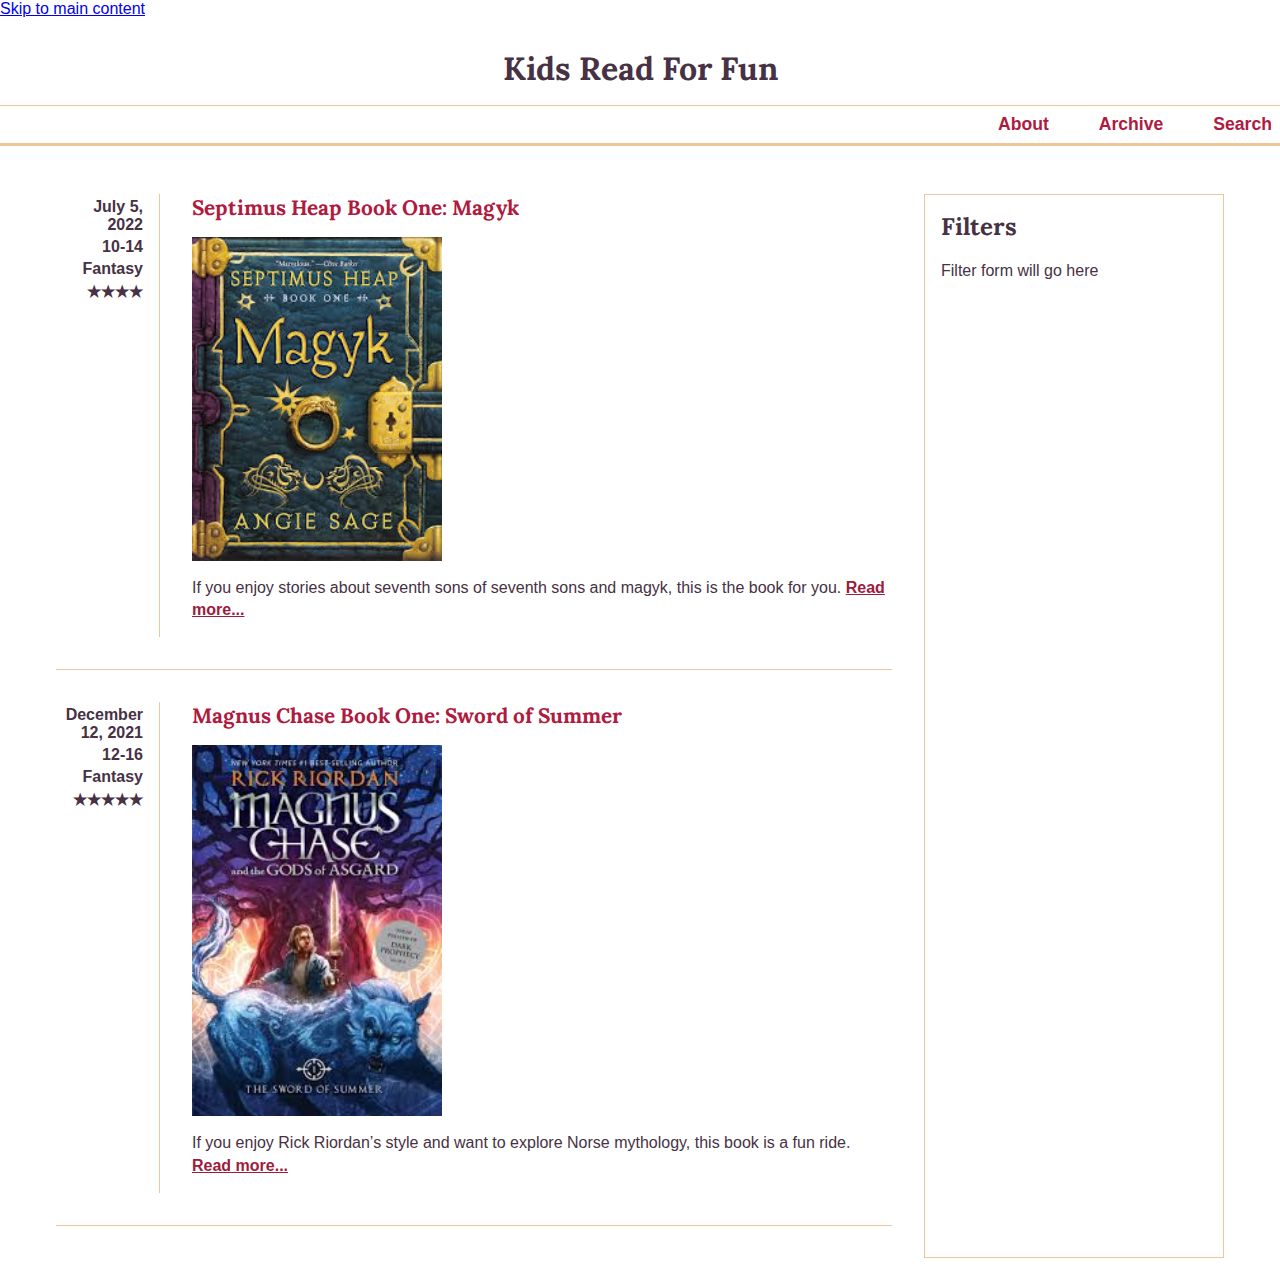
<file: blog/index.html>
<!DOCTYPE html>
<html lang="en">
<head>
  <meta charset="UTF-8">
  <title>Kids Read For Fun</title>
  <meta name="viewport" content="width=device-width, initial-scale=1.0">
  <meta name="description" content="A site for kids' book reviews and recommendations">
  <meta name="author" content="Your Name Here">

  <!-- Google Fonts: Lora -->
  <link rel="preconnect" href="https://fonts.googleapis.com">
  <link rel="preconnect" href="https://fonts.gstatic.com" crossorigin>
  <link 
    href="https://fonts.googleapis.com/css2?family=Lora:wght@400;700&display=swap" 
    rel="stylesheet"
  >

  <!-- Link to your external CSS file -->
  <link rel="stylesheet" href="blog.css">
</head>
<body>

    <div class="skiptocontent">
        <a href="#articles-section">Skip to main content</a>
      </div>

  <header>
    <h1>Kids Read For Fun</h1>
    <nav>
      <ul>
        <li><a href="#">About</a></li>
        <li><a href="#">Archive</a></li>
        <li><a href="#">Search</a></li>
      </ul>
    </nav>
  </header>

  <main class="content-wrapper">
    <!-- Articles Section on the Left -->
    <section class="articles-section">

      <!-- First Book Review -->
      <article>
        <div class="article-details">
          <p class="article-date">July 5, 2022</p>
          <p class="article-age">10-14</p>
          <p class="article-genre">Fantasy</p>
          <p class="article-rating">★★★★</p>
        </div>
        <div class="article-info">
          <h2>Septimus Heap Book One: Magyk</h2>
          <img 
            src="images/magyk-cover.jfif" 
            alt="Cover of Septimus Heap Book One: Magyk"
            width="800"
            height="1200">
          <p class="description">
            If you enjoy stories about seventh sons of seventh sons and magyk,
            this is the book for you.
            <a href="#">Read more...</a>
          </p>
        </div>
      </article>

      <!-- Second Book Review -->
      <article>
        <div class="article-details">
          <p class="article-date">December 12, 2021</p>
          <p class="article-age">12-16</p>
          <p class="article-genre">Fantasy</p>
          <p class="article-rating">★★★★★</p>
        </div>
        <div class="article-info">
          <h2>Magnus Chase Book One: Sword of Summer</h2>
          <img 
            src="images/sword.jfif" 
            alt="Cover of Magnus Chase: Sword of Summer">
          <p class="description"
            width="800"
            height="1200">
            If you enjoy Rick Riordan’s style and want to explore Norse mythology,
            this book is a fun ride.
            <a href="#">Read more...</a>
          </p>
        </div>
      </article>

    </section>

    <!-- Filters/Sidebar on the Right -->
    <aside class="filters">
      <h2>Filters</h2>
      <p>Filter form will go here</p>
    </aside>
  </main>

</body>
</html>
</file>
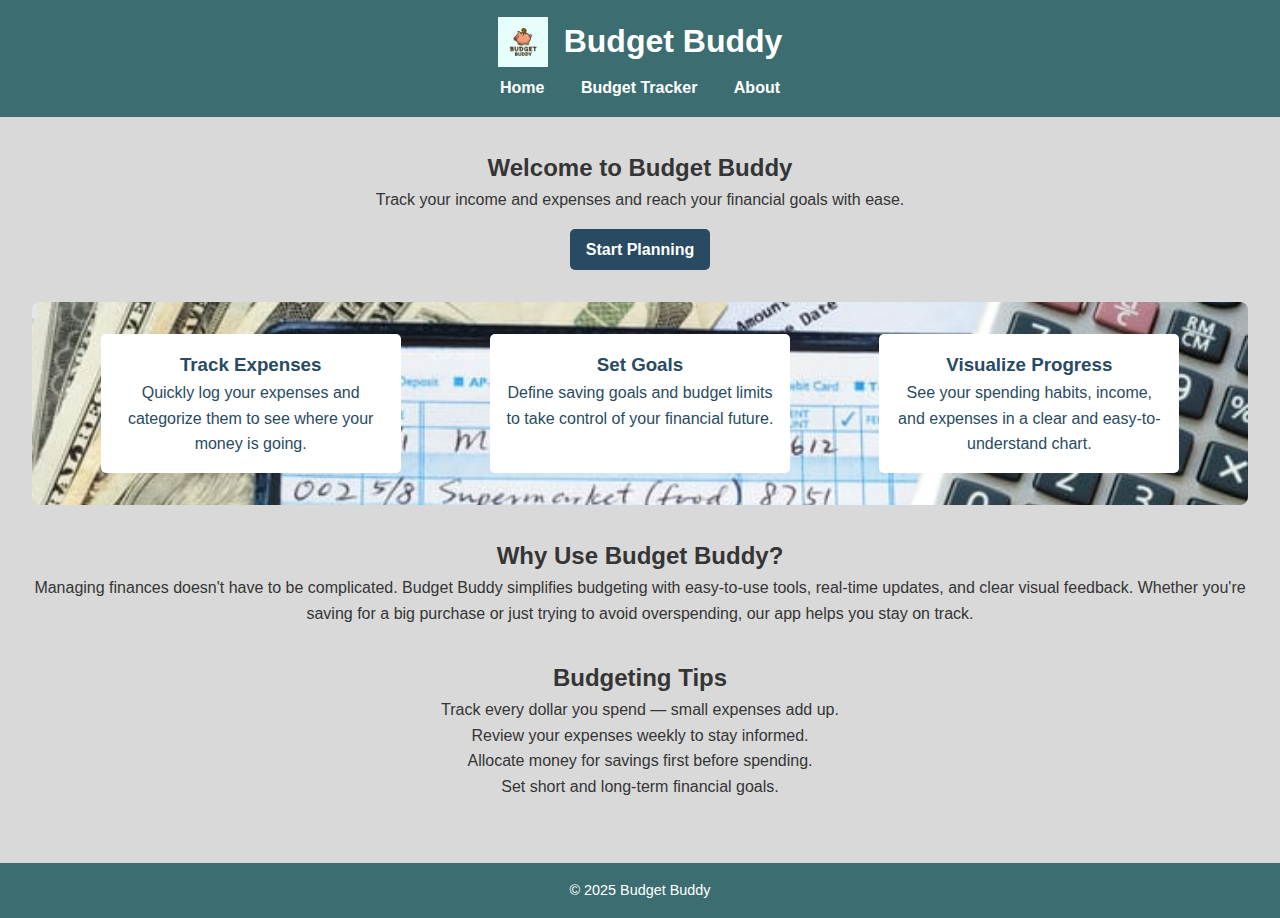
<file: budgetbuddy/index.html>
<!DOCTYPE html>
<html lang="en">
<head>
  <meta charset="UTF-8">
  <meta name="viewport" content="width=device-width, initial-scale=1.0">
  <title>Budget Buddy</title>
  <link rel="stylesheet" href="styles/site.css">
  <link rel="icon" href="images/logo.webp" type="image/webp">
  <script type="module" src="scripts/main.js"></script>
</head>
<body>
  <header>
    <div class="header-content">
      <img src="images/logo.webp" alt="Budget Buddy Logo" class="logo">
      <h1>Budget Buddy</h1>
    </div>
    <nav>
      <a href="index.html">Home</a>
      <a href="budget.html">Budget Tracker</a>
      <a href="about.html">About</a>
    </nav>
  </header>

  <main>
    <section class="hero">
      <h2>Welcome to Budget Buddy</h2>
      <p>Track your income and expenses and reach your financial goals with ease.</p>
      <a class="cta" href="budget.html">Start Planning</a>
    </section>

    <section class="features">
      <div class="feature">
        <h3>Track Expenses</h3>
        <p>Quickly log your expenses and categorize them to see where your money is going.</p>
      </div>
      <div class="feature">
        <h3>Set Goals</h3>
        <p>Define saving goals and budget limits to take control of your financial future.</p>
      </div>
      <div class="feature">
        <h3>Visualize Progress</h3>
        <p>See your spending habits, income, and expenses in a clear and easy-to-understand chart.</p>
      </div>
    </section>

    <section class="info">
      <h2>Why Use Budget Buddy?</h2>
      <p>Managing finances doesn't have to be complicated. Budget Buddy simplifies budgeting with easy-to-use tools, real-time updates, and clear visual feedback. Whether you're saving for a big purchase or just trying to avoid overspending, our app helps you stay on track.</p>
    </section>

    <section class="tips">
      <h2>Budgeting Tips</h2>
      <ul>
        <li>Track every dollar you spend — small expenses add up.</li>
        <li>Review your expenses weekly to stay informed.</li>
        <li>Allocate money for savings first before spending.</li>
        <li>Set short and long-term financial goals.</li>
      </ul>
    </section>
  </main>

  <footer>
    <p>&copy; 2025 Budget Buddy</p>
  </footer>
</body>
</html>
</file>
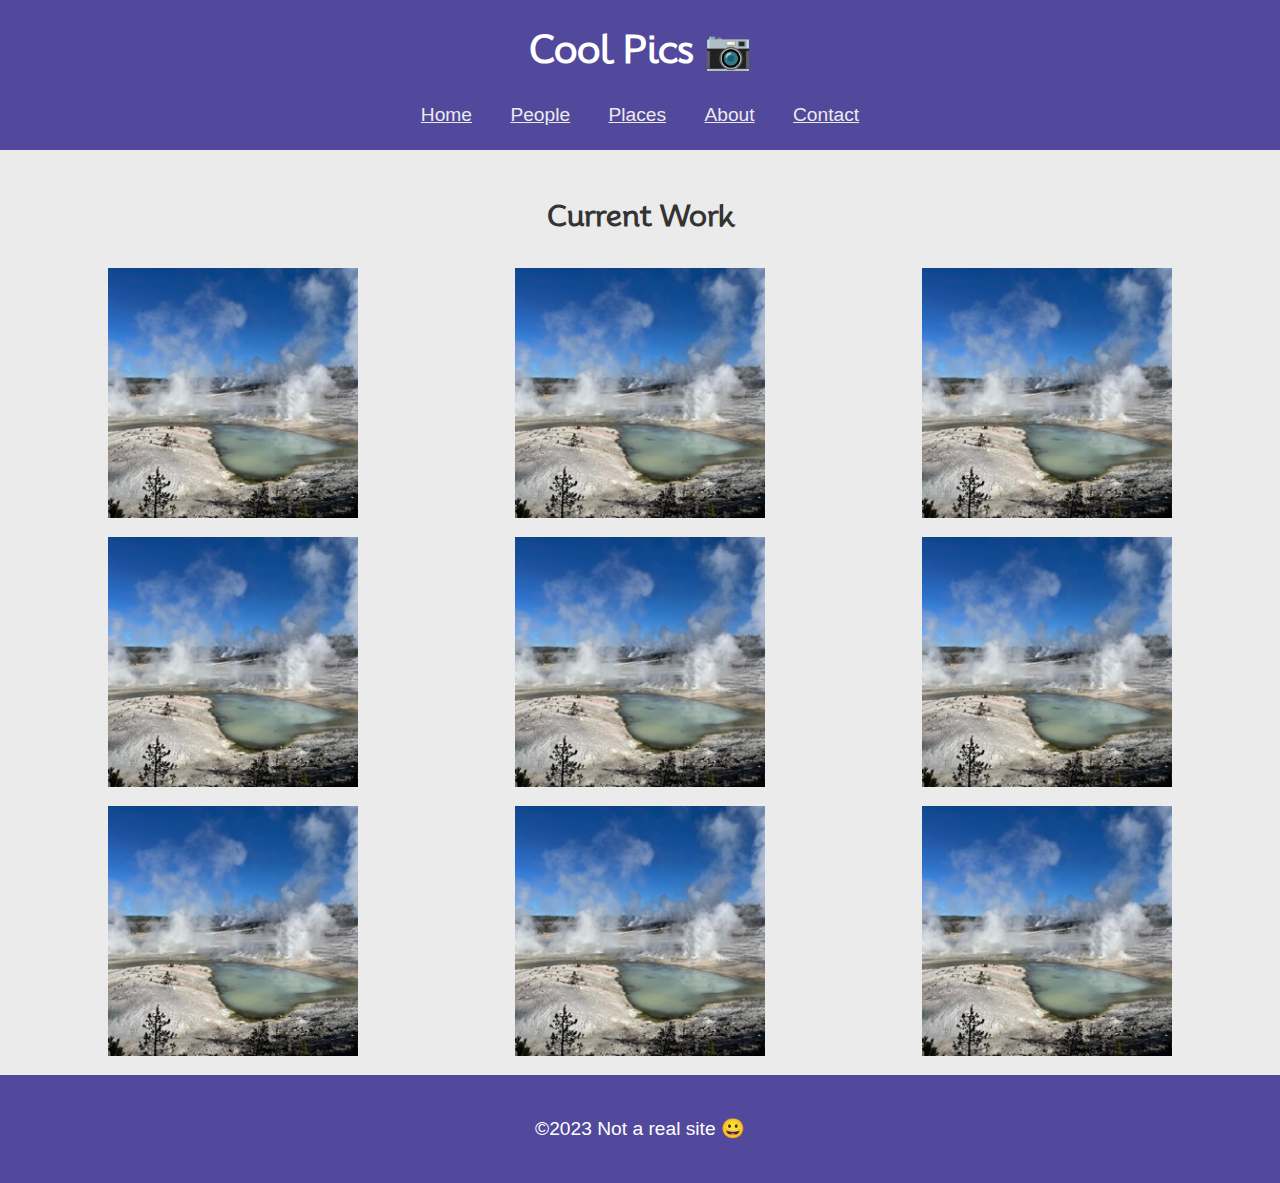
<file: coolpics/index.html>
<!DOCTYPE html>
<html lang="en">
<head>
  <meta charset="UTF-8">
  <title>Cool Pics 📷</title>
  <meta name="viewport" content="width=device-width, initial-scale=1.0">
  <meta name="description" content="A gallery of cool pictures.">
  <meta name="author" content="Your Name">
  <link rel="stylesheet" href="styles.css">
</head>
<body>
  <header>
    <div class="branding">
      <h1>Cool Pics 📷</h1>
    </div>
    <nav>
      <!-- Menu toggle button (used on medium screens) -->
      <button id="menu-toggle">Menu</button>
      <ul id="nav-links">
        <li><a href="index.html">Home</a></li>
        <li><a href="people.html">People</a></li>
        <li><a href="places.html">Places</a></li>
        <li><a href="about.html">About</a></li>
        <li><a href="contact.html">Contact</a></li>
      </ul>
    </nav>
  </header>
  
  <main>
    <h2>Current Work</h2>
    <section class="gallery">
      <figure>
        <img src="norris-sm.jpeg" alt="Picture 1">
      </figure>
      <figure>
        <img src="norris-sm.jpeg" alt="Picture 2">
      </figure>
      <figure>
        <img src="norris-sm.jpeg" alt="Picture 3">
      </figure>
      <figure>
        <img src="norris-sm.jpeg" alt="Picture 4">
      </figure>
      <figure>
        <img src="norris-sm.jpeg" alt="Picture 5">
      </figure>
      <figure>
        <img src="norris-sm.jpeg" alt="Picture 6">
      </figure>
      <figure>
        <img src="norris-sm.jpeg" alt="Picture 7">
      </figure>
      <figure>
        <img src="norris-sm.jpeg" alt="Picture 8">
      </figure>
      <figure>
        <img src="norris-sm.jpeg" alt="Picture 9">
      </figure>
    </section>
  </main>
  
  <footer>
    <p>©2023 Not a real site 😀</p>
  </footer>
  
  <script defer src="coolpics.js"></script>
</body>
</html>
</file>
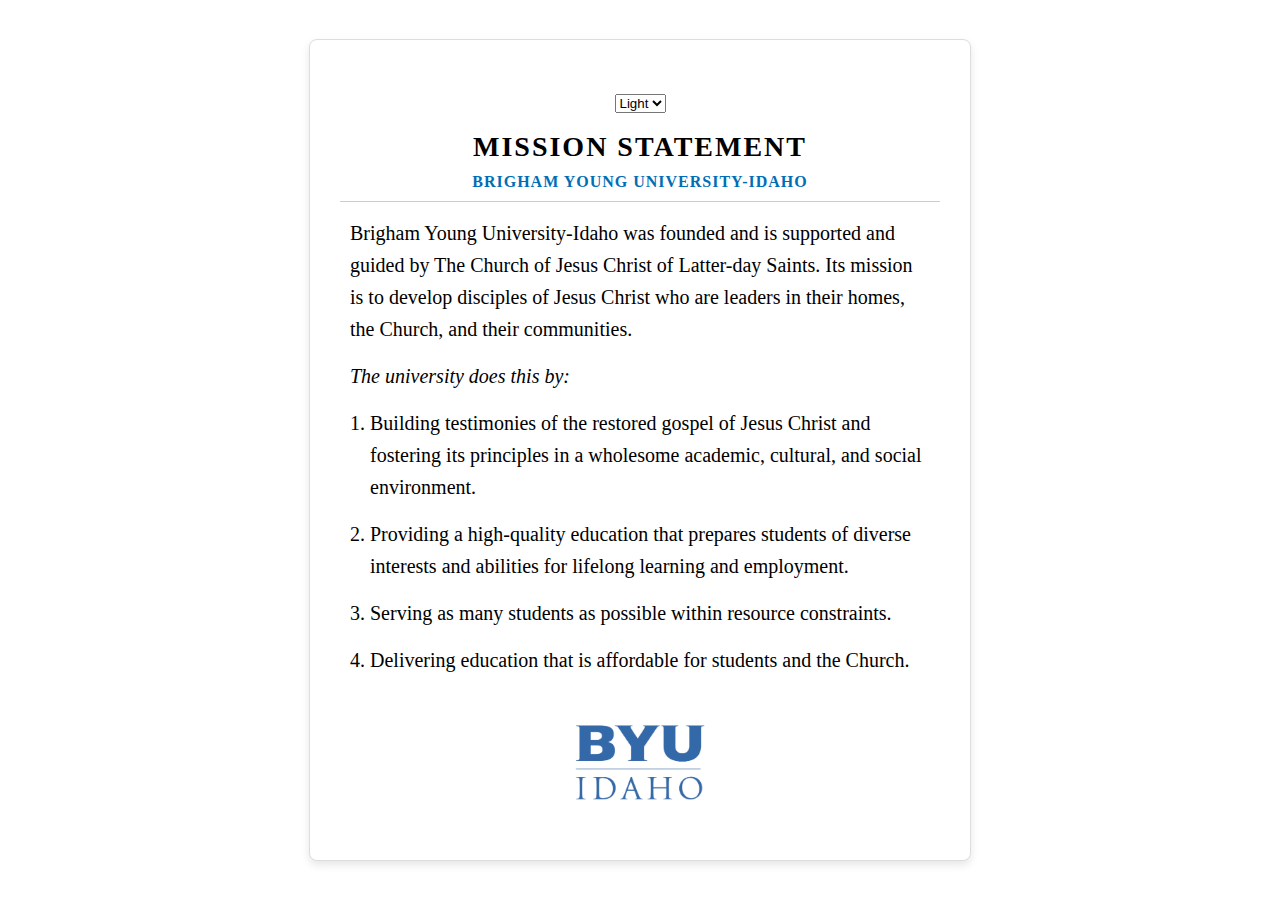
<file: mission/index.html>
<!DOCTYPE html>
<html lang="en">
<head>
  <meta charset="UTF-8">
  <meta name="description" content="Mission statement of BYU-Idaho">
  <meta name="author" content="BYU-Idaho">
  <meta name="viewport" content="width=device-width, initial-scale=1.0">
  <title>BYU-Idaho Mission Statement</title>
  <link rel="stylesheet" href="styles.css">
</head>
<body>
  <div class="content">
    <select id="theme-selector">
        <option value="light">Light</option>
        <option value="dark">Dark</option>
    </select>
    <header>
      <h1>Mission Statement</h1>
      <h2>Brigham Young University-Idaho</h2>
    </header>
    <main>
      <p>
        Brigham Young University-Idaho was founded and is supported and guided by The Church of Jesus Christ of Latter-day Saints.
        Its mission is to develop disciples of Jesus Christ who are leaders in their homes, the Church, and their communities.
      </p>
      <p><em>The university does this by:</em></p>
      <ol>
        <li>Building testimonies of the restored gospel of Jesus Christ and fostering its principles in a wholesome academic, cultural, and social environment.</li>
        <li>Providing a high-quality education that prepares students of diverse interests and abilities for lifelong learning and employment.</li>
        <li>Serving as many students as possible within resource constraints.</li>
        <li>Delivering education that is affordable for students and the Church.</li>
      </ol>
    </main>
    <footer>
      <!-- Give the image an id for JS to easily select it -->
      <img id="logo" src="byui-logo_blue.webp" alt="BYU-Idaho Logo">
    </footer>
  </div>
  <!-- Link the JavaScript file -->
  <script defer src="mission.js"></script>
</body>
</html>
</file>
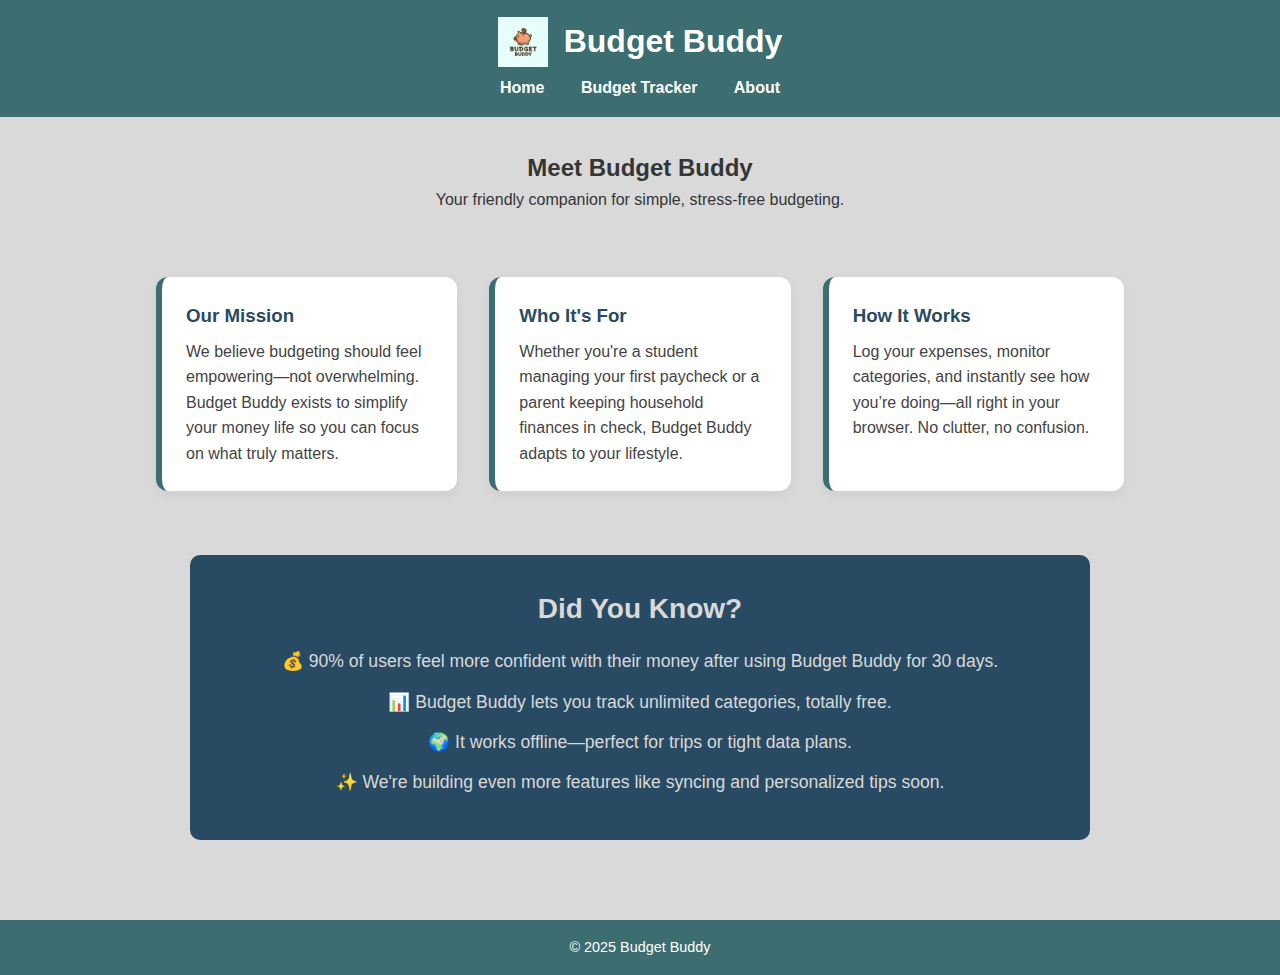
<file: budgetbuddy/about.html>
<!DOCTYPE html>
<html lang="en">
<head>
  <meta charset="UTF-8">
  <meta name="viewport" content="width=device-width, initial-scale=1.0">
  <title>About - Budget Buddy</title>
  <link rel="stylesheet" href="styles/site.css">
  <link rel="icon" href="images/logo.webp" type="image/webp">
</head>
<body>
  <header>
    <div class="header-content">
      <img src="images/logo.webp" alt="Budget Buddy Logo" class="logo">
      <h1>Budget Buddy</h1>
    </div>
    <nav>
      <a href="index.html">Home</a>
      <a href="budget.html">Budget Tracker</a>
      <a href="about.html">About</a>
    </nav>
  </header>

  <main>
    <section class="hero">
      <h2>Meet Budget Buddy</h2>
      <p>Your friendly companion for simple, stress-free budgeting.</p>
    </section>

    <section class="about-section">
      <div class="about-box mission">
        <h3>Our Mission</h3>
        <p>We believe budgeting should feel empowering—not overwhelming. Budget Buddy exists to simplify your money life so you can focus on what truly matters.</p>
      </div>
      <div class="about-box audience">
        <h3>Who It's For</h3>
        <p>Whether you're a student managing your first paycheck or a parent keeping household finances in check, Budget Buddy adapts to your lifestyle.</p>
      </div>
      <div class="about-box how">
        <h3>How It Works</h3>
        <p>Log your expenses, monitor categories, and instantly see how you’re doing—all right in your browser. No clutter, no confusion.</p>
      </div>
    </section>

    <section class="about-facts">
      <h3>Did You Know?</h3>
      <ul>
        <li>💰 90% of users feel more confident with their money after using Budget Buddy for 30 days.</li>
        <li>📊 Budget Buddy lets you track unlimited categories, totally free.</li>
        <li>🌍 It works offline—perfect for trips or tight data plans.</li>
        <li>✨ We're building even more features like syncing and personalized tips soon.</li>
      </ul>
    </section>
  </main>

  <footer>
    <p>&copy; 2025 Budget Buddy</p>
  </footer>
</body>
</html>
</file>
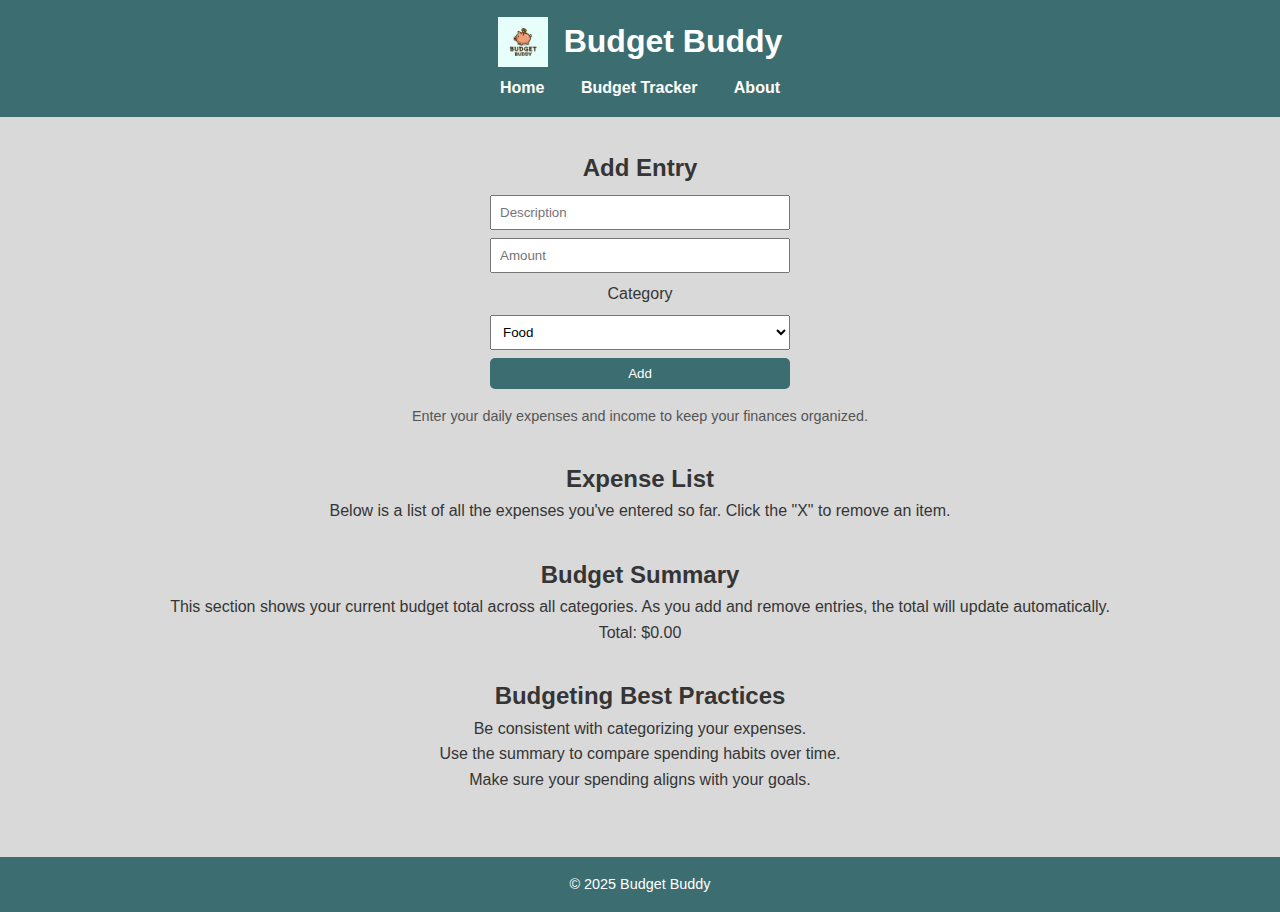
<file: budgetbuddy/budget.html>
<!DOCTYPE html>
<html lang="en">
<head>
  <meta charset="UTF-8">
  <meta name="viewport" content="width=device-width, initial-scale=1.0">
  <title>Budget Tracker</title>
  <link rel="stylesheet" href="styles/site.css">
  <link rel="icon" href="images/logo.webp" type="image/webp">
  <script type="module" src="scripts/main.js"></script>
</head>
<body>
  <header>
    <div class="header-content">
      <img src="images/logo.webp" alt="Budget Buddy Logo" class="logo">
      <h1>Budget Buddy</h1>
    </div>
    <nav>
      <a href="index.html">Home</a>
      <a href="budget.html">Budget Tracker</a>
      <a href="about.html">About</a>
    </nav>
  </header>

  <main>
    <section class="form-section">
      <h2>Add Entry</h2>
      <form id="entry-form">
        <input type="text" id="description" placeholder="Description" required />
        <input type="number" id="amount" placeholder="Amount" required />
        <label for="category">Category</label>
        <select id="category" name="category">
            <option value="food">Food</option>
            <option value="rent">Rent</option>
            <option value="transport">Transport</option>
            <option value="entertainment">Entertainment</option>
        </select>
        <button type="submit">Add</button>
      </form>
      <p class="note">Enter your daily expenses and income to keep your finances organized.</p>
    </section>

    <section class="entries">
      <h2>Expense List</h2>
      <p>Below is a list of all the expenses you've entered so far. Click the "X" to remove an item.</p>
      <ul id="expense-list"></ul>
    </section>

    <section class="summary">
      <h2>Budget Summary</h2>
      <p>This section shows your current budget total across all categories. As you add and remove entries, the total will update automatically.</p>
      <p>Total: $<span id="total">0</span></p>
    </section>

    <section class="guidance">
      <h2>Budgeting Best Practices</h2>
      <ul>
        <li>Be consistent with categorizing your expenses.</li>
        <li>Use the summary to compare spending habits over time.</li>
        <li>Make sure your spending aligns with your goals.</li>
      </ul>
    </section>
  </main>

  <footer>
    <p>&copy; 2025 Budget Buddy</p>
  </footer>
</body>
</html>
</file>
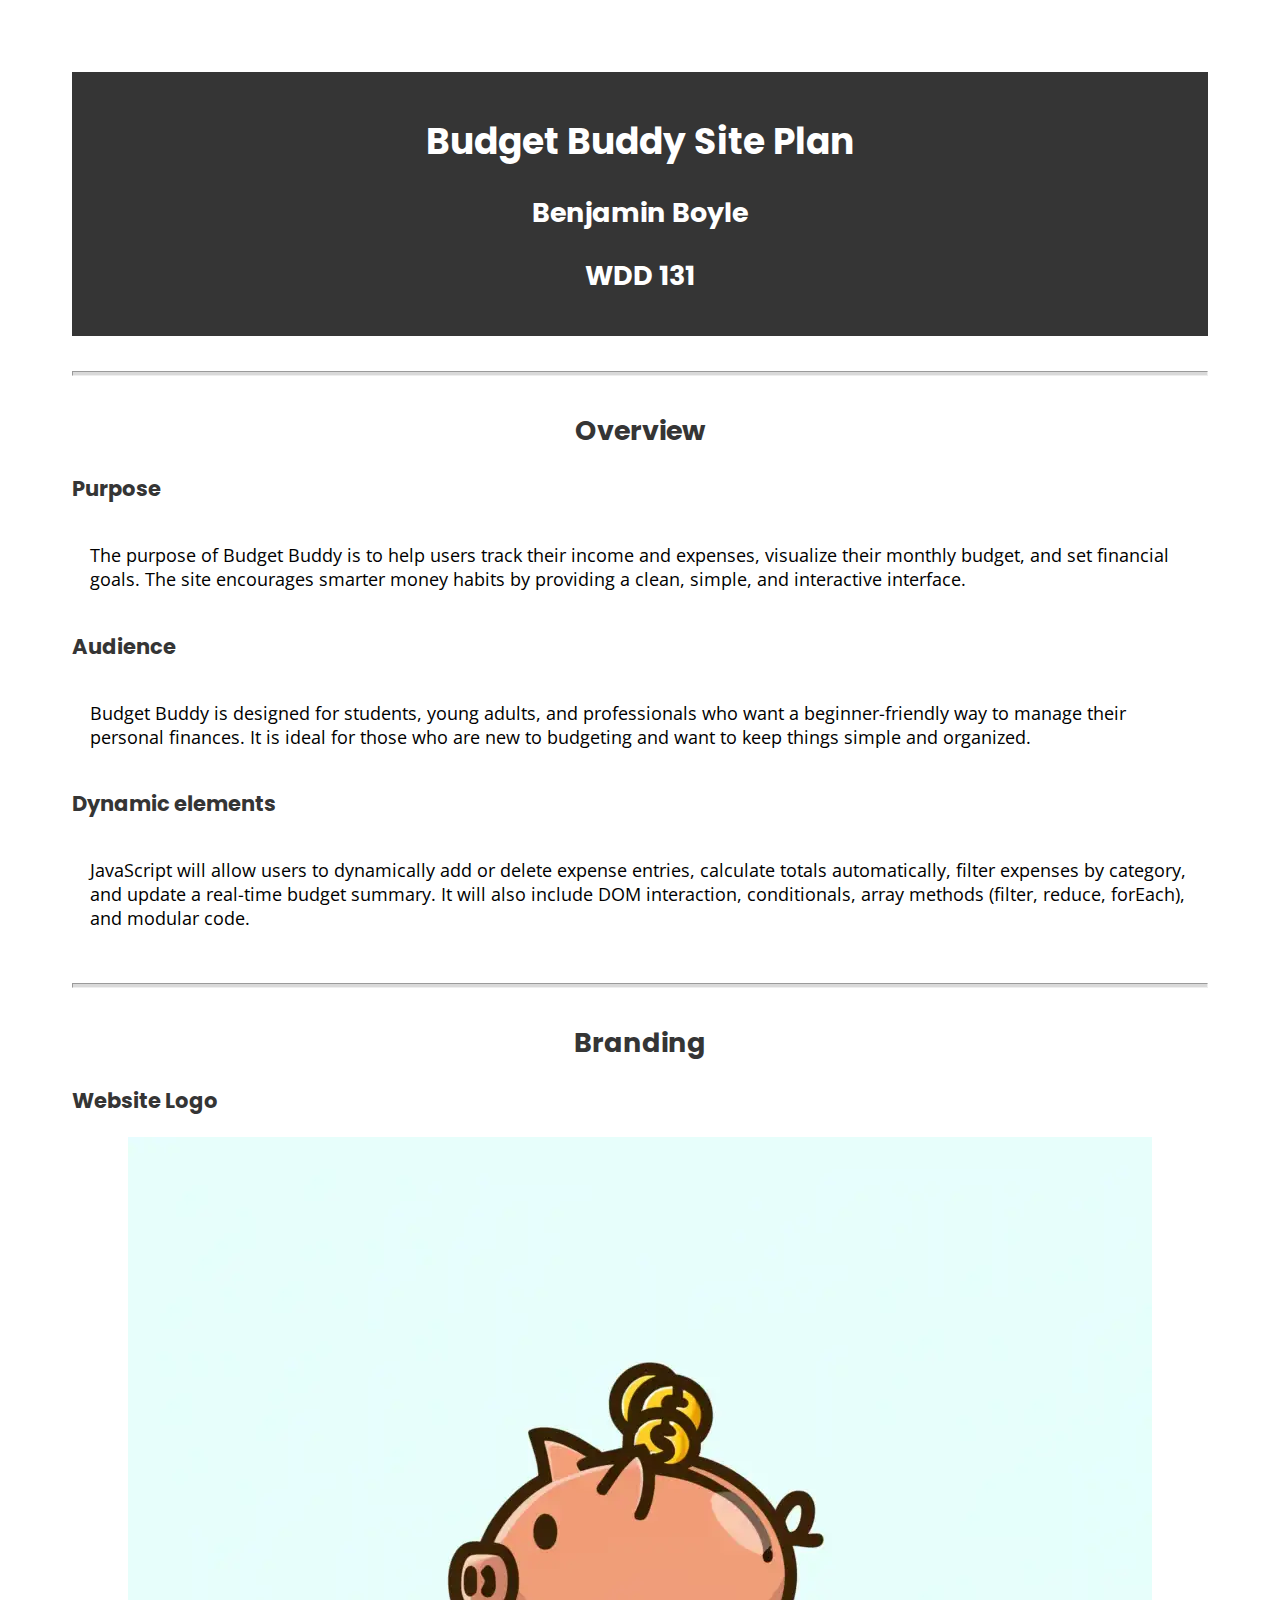
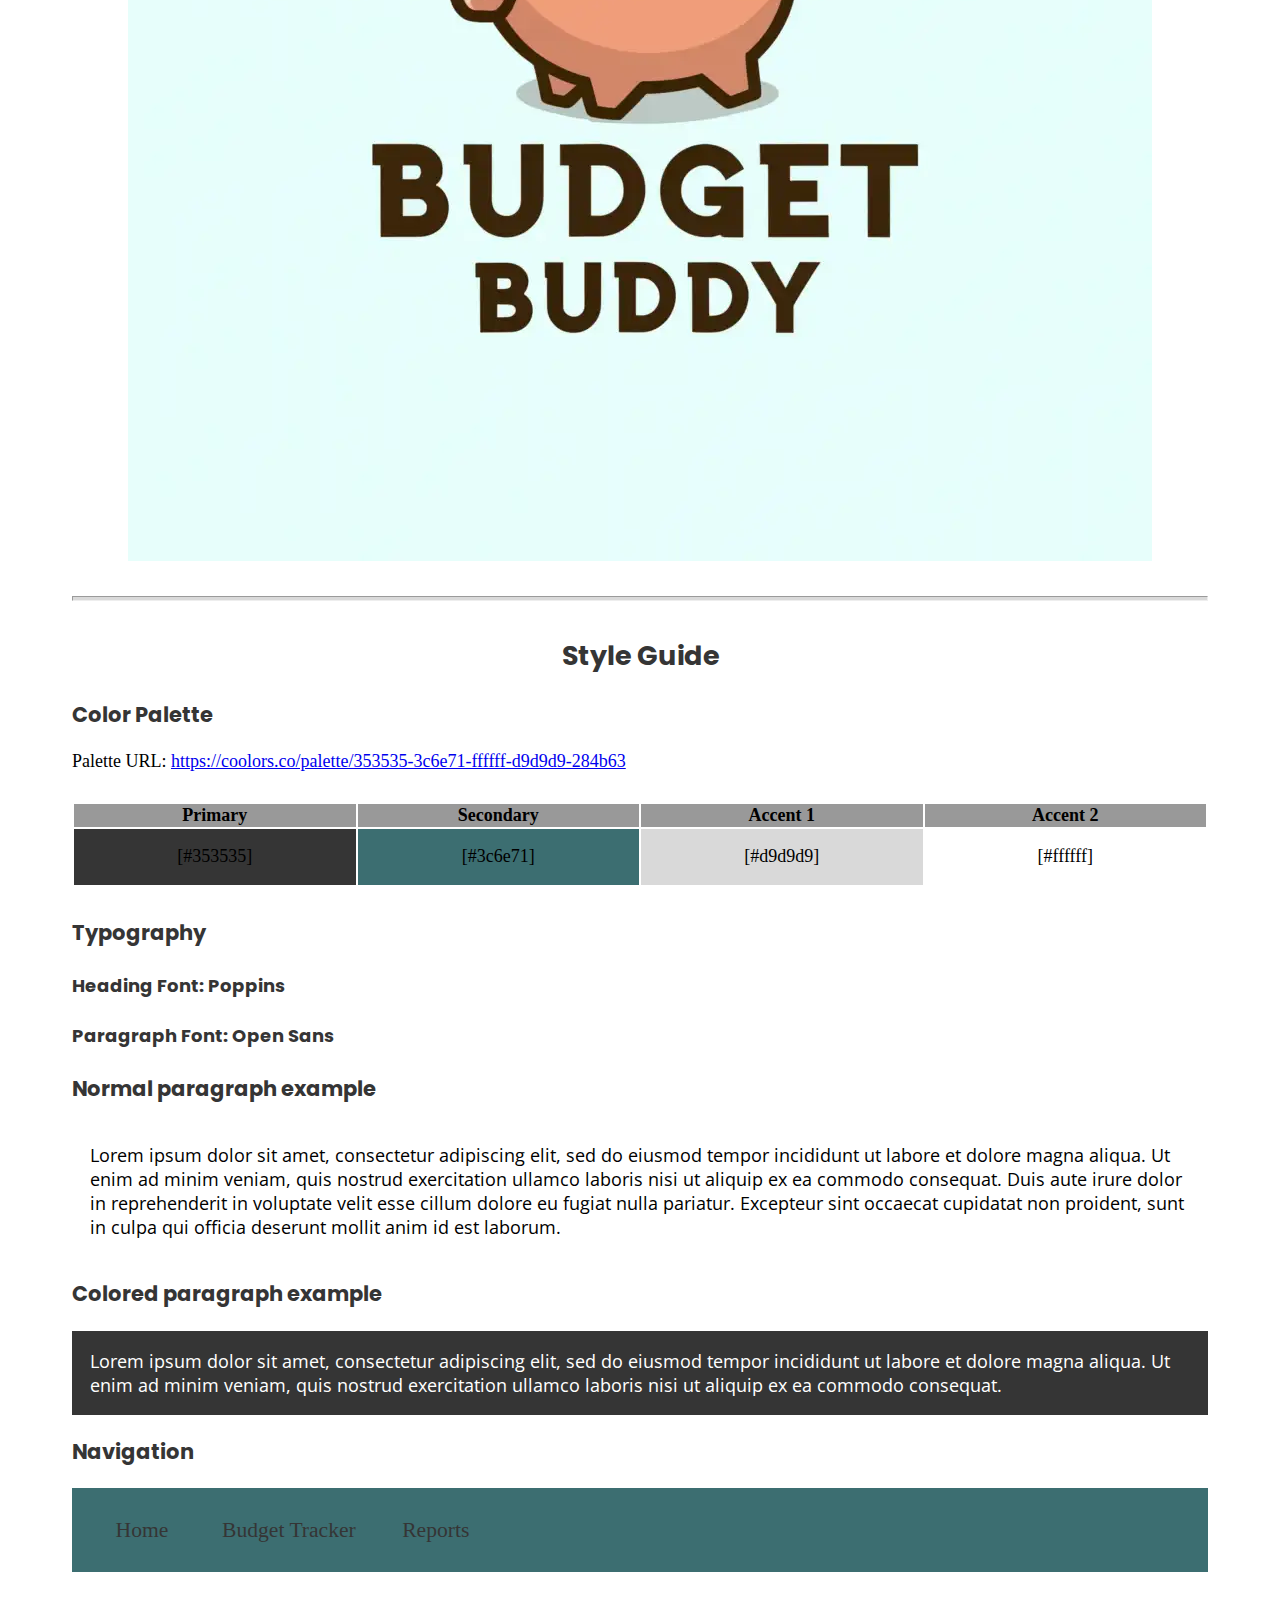
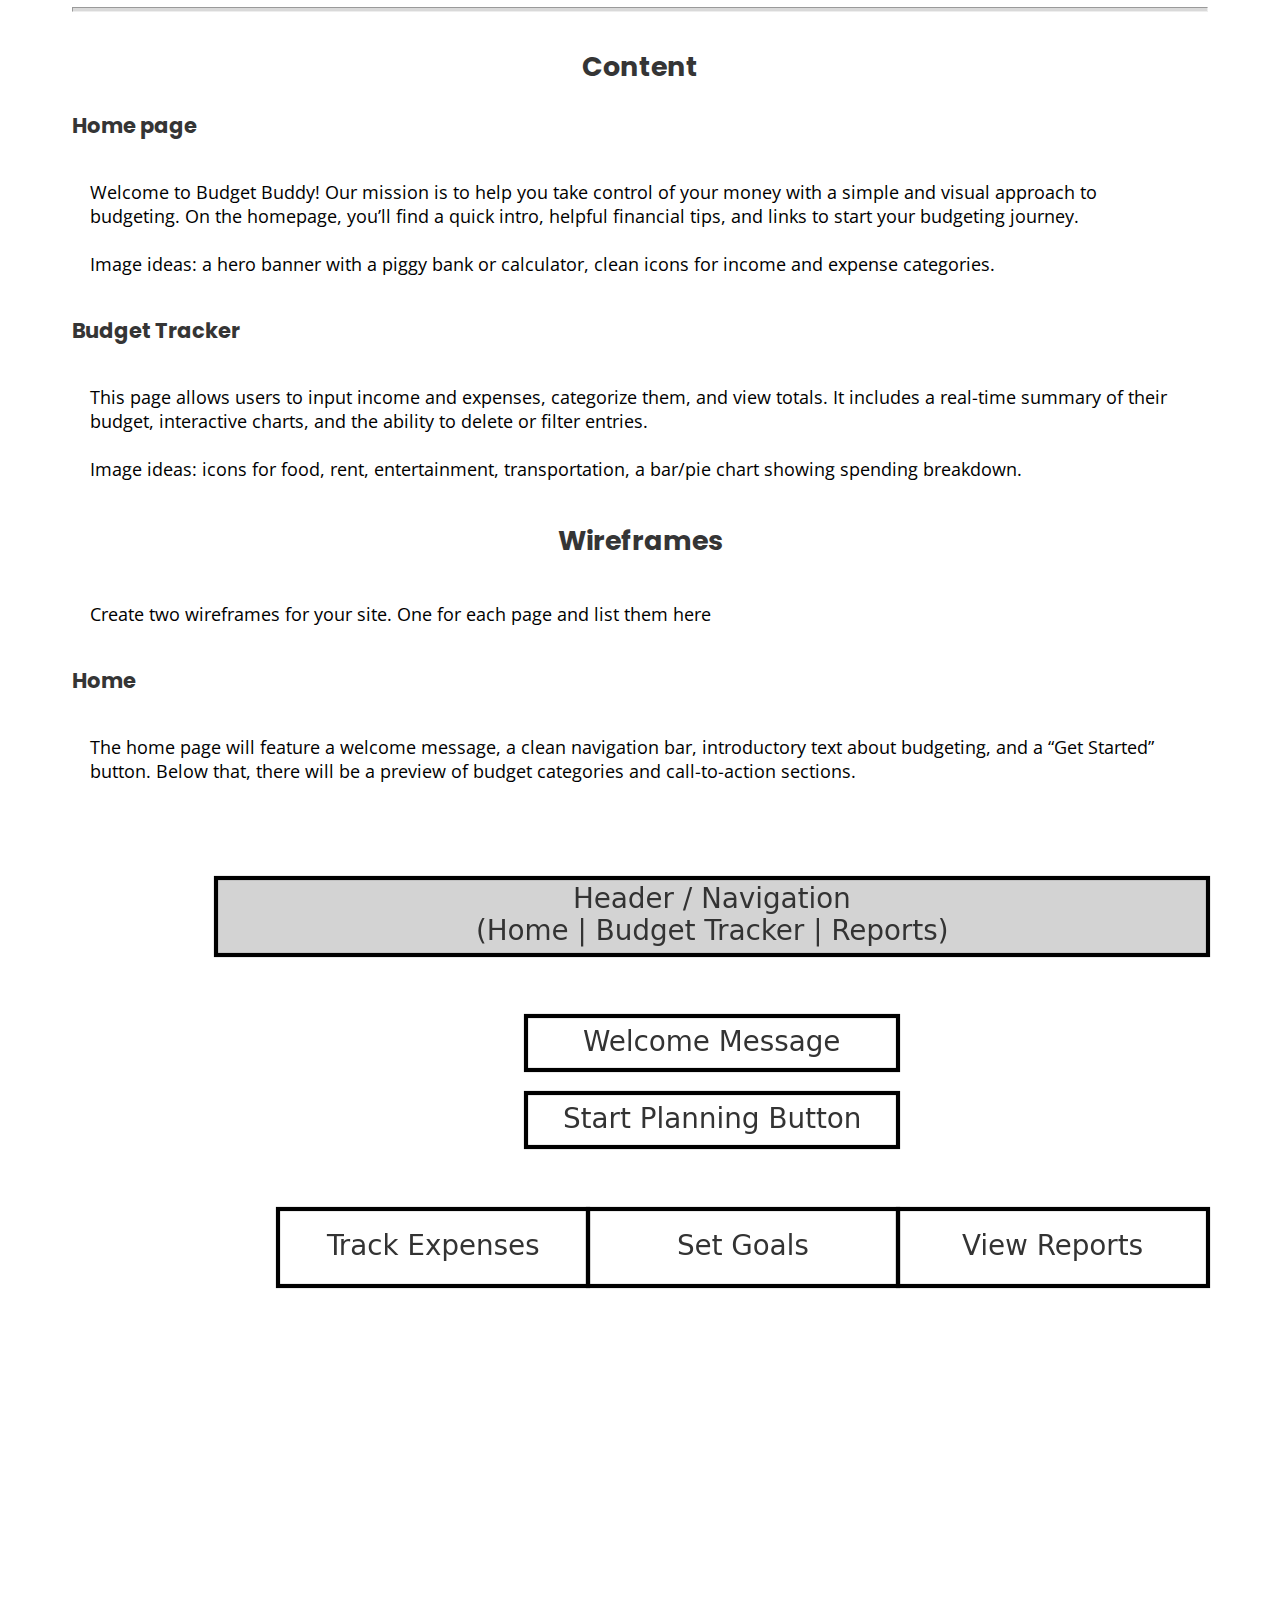
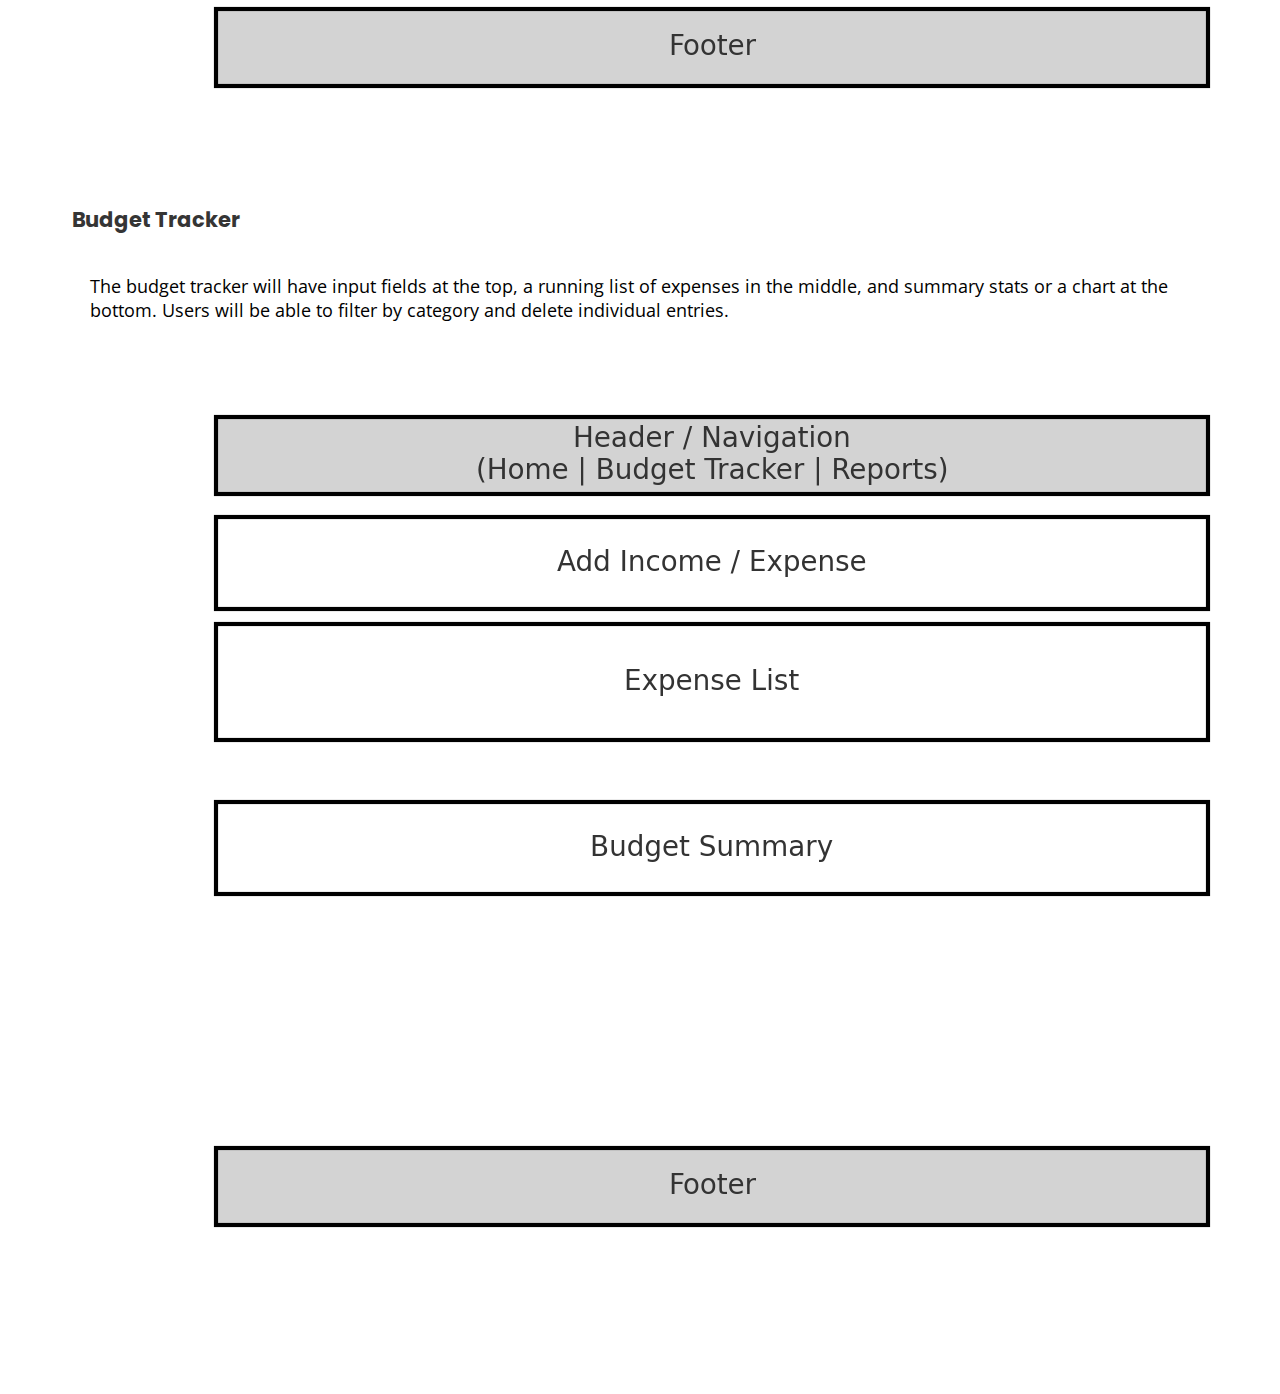
<file: budgetbuddy/site-plan.html>
<!DOCTYPE html>
<html lang="en-us">
  <head>
    <meta charset="utf-8" />
    <title>Site Plan</title>
    <link type="text/css" rel="stylesheet" href="styles/site-plan.css" />
  </head>

  <body>
    <header>
      <h1>Budget Buddy Site Plan</h1>
      <h2>Benjamin Boyle</h2>
      <h2>WDD 131</h2>
    </header>
    <main>
      <hr />
      <h2>Overview</h2>
      <h3>Purpose</h3>
      <p>
        The purpose of Budget Buddy is to help users track their income and expenses, visualize their monthly budget, and set financial goals. The site encourages smarter money habits by providing a clean, simple, and interactive interface.
      </p>

      <h3>Audience</h3>
      <p>
        Budget Buddy is designed for students, young adults, and professionals who want a beginner-friendly way to manage their personal finances. It is ideal for those who are new to budgeting and want to keep things simple and organized.
      </p>

      <h3>Dynamic elements</h3>
      <p>
        JavaScript will allow users to dynamically add or delete expense entries, calculate totals automatically, filter expenses by category, and update a real-time budget summary. It will also include DOM interaction, conditionals, array methods (filter, reduce, forEach), and modular code.
      </p>

      <hr />
      <h2>Branding</h2>
      <h3>Website Logo</h3>
      <img src="images/logo.webp" alt="Budget Buddy Logo" />
      <hr />
      <h2>Style Guide</h2>

      <h3>Color Palette</h3>
      Palette URL:
      <a
        href="https://coolors.co/palette/353535-3c6e71-ffffff-d9d9d9-284b63"
        target="_blank"
        >https://coolors.co/palette/353535-3c6e71-ffffff-d9d9d9-284b63</a
      >

      <table class="colors">
        <tbody>
          <tr>
            <th>Primary</th>
            <th>Secondary</th>
            <th>Accent 1</th>
            <th>Accent 2</th>
          </tr>
          <tr>
            <td class="primary">[#353535]</td>
            <td class="secondary">[#3c6e71]</td>
            <td class="accent1">[#d9d9d9]</td>
            <td class="accent2">[#ffffff]</td>
          </tr>
        </tbody>
      </table>

      <h3>Typography</h3>
      <h4>
        Heading Font: Poppins
      </h4>
      <h4>
        Paragraph Font: Open Sans
      </h4>
      <h3>Normal paragraph example</h3>
      <p>
        Lorem ipsum dolor sit amet, consectetur adipiscing elit, sed do eiusmod
        tempor incididunt ut labore et dolore magna aliqua. Ut enim ad minim
        veniam, quis nostrud exercitation ullamco laboris nisi ut aliquip ex ea
        commodo consequat. Duis aute irure dolor in reprehenderit in voluptate
        velit esse cillum dolore eu fugiat nulla pariatur. Excepteur sint
        occaecat cupidatat non proident, sunt in culpa qui officia deserunt
        mollit anim id est laborum.
      </p>
      <h3>Colored paragraph example</h3>
      <p class="colored">
        Lorem ipsum dolor sit amet, consectetur adipiscing elit, sed do eiusmod
        tempor incididunt ut labore et dolore magna aliqua. Ut enim ad minim
        veniam, quis nostrud exercitation ullamco laboris nisi ut aliquip ex ea
        commodo consequat.
      </p>

      <h3>Navigation</h3>
      <nav>
        <a href="#">Home</a>
        <a href="#">Budget Tracker</a>
        <a href="#">Reports</a>
      </nav>
      <hr />

      <h2>Content</h2>
      <h3>Home page</h3>
      <p>
        Welcome to Budget Buddy! Our mission is to help you take control of your money with a simple and visual approach to budgeting. On the homepage, you’ll find a quick intro, helpful financial tips, and links to start your budgeting journey.
        <br /><br />
        Image ideas: a hero banner with a piggy bank or calculator, clean icons for income and expense categories.
      </p>

      <h3>Budget Tracker</h3>
      <p>
        This page allows users to input income and expenses, categorize them, and view totals. It includes a real-time summary of their budget, interactive charts, and the ability to delete or filter entries. 
        <br /><br />
        Image ideas: icons for food, rent, entertainment, transportation, a bar/pie chart showing spending breakdown.
      </p>

      <h2>Wireframes</h2>
      <p>
        Create two wireframes for your site. One for each page and list them here
      </p>

      <h3>Home</h3>
      <p>
        The home page will feature a welcome message, a clean navigation bar, introductory text about budgeting, and a “Get Started” button. Below that, there will be a preview of budget categories and call-to-action sections.
      </p>
      <img src="images/homepage_wireframe.png" alt="home page wireframe" />

      <h3>Budget Tracker</h3>
      <p>
        The budget tracker will have input fields at the top, a running list of expenses in the middle, and summary stats or a chart at the bottom. Users will be able to filter by category and delete individual entries.
      </p>
      <img src="images/budget_tracker_wireframe.png" alt="budget tracker wireframe" />
    </main>
  </body>
</html>
</file>
<file: budgetbuddy/styles/site.css>
/* styles/site.css */
* {
  box-sizing: border-box;
  margin: 0;
  padding: 0;
  font-family: 'Open Sans', sans-serif;
}

body {
  line-height: 1.6;
  background: #d9d9d9;
  color: #353535;
}

header, footer {
  background: #3c6e71;
  color: #ffffff;
  padding: 1rem;
}

.header-content {
  display: flex;
  align-items: center;
  justify-content: center;
  gap: 1rem;
}

.logo {
  height: 50px;
}

nav {
  text-align: center;
  margin-top: 0.5rem;
}

nav a {
  color: #ffffff;
  margin: 0 1rem;
  text-decoration: none;
  font-weight: bold;
  transition: color 0.3s, background-color 0.3s;
}

nav a:hover {
  color: #ffffff;
  background-color: #353535;
  padding: 0.25rem 0.5rem;
  border-radius: 5px;
}

main {
  padding: 2rem;
}

.hero, .features, .form-section, .entries, .summary, .info, .tips, .guidance {
  margin-bottom: 2rem;
  text-align: center;
}

/* FEATURES SECTION WITH BACKGROUND IMAGE */
.features {
  display: flex;
  justify-content: space-around;
  gap: 1rem;
  flex-wrap: wrap;
  position: relative;
  background: url("../images/budget.jpg"); /* Adjust path if needed */
  background-size: cover;
  background-position: center;
  background-repeat: no-repeat;
  padding: 2rem;
  border-radius: 8px;
  color: #284b63;
}

.feature {
  background: #ffffff;
  padding: 1rem;
  border-radius: 5px;
  flex: 1;
  min-width: 250px;
  max-width: 300px;
}

.cta {
  display: inline-block;
  margin-top: 1rem;
  padding: 0.5rem 1rem;
  background: #284b63;
  color: white;
  text-decoration: none;
  border-radius: 5px;
  font-weight: bold;
}

form input,
form select,
form button {
  margin: 0.5rem;
  padding: 0.5rem;
  width: calc(100% - 1rem);
  max-width: 300px;
  display: block;
  margin-left: auto;
  margin-right: auto;
}

form button {
  background: #3c6e71;
  color: white;
  border: none;
  cursor: pointer;
  border-radius: 5px;
}

#expense-list {
  list-style: none;
  padding: 0;
}

#expense-list li {
  background: #f0f0f0;
  margin: 0.5rem auto;
  max-width: 300px;
  padding: 0.5rem;
  border-radius: 5px;
  display: flex;
  justify-content: space-between;
  align-items: center;
}

#expense-list button {
  background: red;
  color: white;
  border: none;
  border-radius: 3px;
  cursor: pointer;
  padding: 0.25rem 0.5rem;
}

.note {
  font-size: 0.9rem;
  color: #555;
  margin-top: 1rem;
}

.tips ul,
.guidance ul {
  list-style-type: none;
  padding-left: 0;
}

footer p {
  text-align: center;
  font-size: 0.9rem;
}

@media screen and (max-width: 768px) {
  .features {
    flex-direction: column;
    align-items: center;
  }

  .header-content {
    flex-direction: column;
  }
}
/* ABOUT PAGE STYLES */
.about-section {
  display: flex;
  flex-wrap: wrap;
  gap: 2rem;
  justify-content: center;
  margin: 3rem auto;
  max-width: 1000px;
  padding: 1rem;
}

.about-box {
  flex: 1 1 280px;
  background: #ffffff;
  border-left: 6px solid #3c6e71;
  border-radius: 12px;
  padding: 1.5rem;
  box-shadow: 0 4px 12px rgba(0, 0, 0, 0.05);
  transition: transform 0.3s ease;
}

.about-box:hover {
  transform: translateY(-5px);
}

.about-box h3 {
  color: #284b63;
  margin-bottom: 0.5rem;
}

.about-box p {
  color: #444;
  line-height: 1.6;
}

.about-facts {
  background: #284b63;
  color: #d9d9d9;
  text-align: center;
  padding: 2rem 1rem;
  border-radius: 10px;
  margin: 3rem auto;
  max-width: 900px;
}

.about-facts h3 {
  font-size: 1.75rem;
  margin-bottom: 1rem;
}

.about-facts ul {
  list-style: none;
  padding: 0;
}

.about-facts li {
  font-weight: 500;
  margin-bottom: 0.75rem;
  font-size: 1.1rem;
}
</file>
<file: coolpics/styles.css>
/* Import Google Font for headlines */
@import url("https://fonts.googleapis.com/css2?family=Mooli&display=swap");

/* CSS Custom Properties */
:root {
  --primary-color: #52489c;
  --secondary-color: #59c3c3;
  --accent-color: #f45b69;
  --text-dark: #333;
  --text-light: #ebebeb;
  --primary-font: Arial, Helvetica, sans-serif;
  --secondary-font: 'Mooli', sans-serif;
}

/* Global Styles */
* {
  box-sizing: border-box;
}

body {
  margin: 0;
  font-family: var(--primary-font);
  font-size: 1.2em;
  color: var(--text-dark);
  background-color: var(--text-light);
  line-height: 1.6;
}

/* Header Styles */
header {
  background-color: var(--primary-color);
  color: #fff;
  padding: 1em;
  display: flex;
  flex-direction: column;
  align-items: center;
  text-align: center;
}

header .branding h1 {
  font-family: var(--secondary-font);
  margin: 0 0 0.5em;
}

/* Navigation Styles */
nav {
  position: relative;
}

#menu-toggle {
  background: none;
  border: none;
  color: #fff;
  font-size: 1.5em;
  cursor: pointer;
  margin-bottom: 0.5em;
}

#nav-links {
  list-style: none;
  padding: 0;
  margin: 0;
  display: block;
}

#nav-links li {
  margin: 0.5em 0;
}

#nav-links li a {
  color: var(--text-light);
  text-decoration: underline;
}

/* Main Content */
main {
  padding: 1em;
  text-align: center;
}

main h2 {
  font-family: var(--secondary-font);
  color: var(--text-dark);
  margin-bottom: 1em;
}

/* Gallery Styles */
.gallery {
  display: grid;
  grid-template-columns: 1fr;
  gap: 1em;
  padding: 0 1em;
}

.gallery figure {
  margin: 0;
  width: 250px;
  height: 250px;
  overflow: hidden;
  margin-left: auto;
  margin-right: auto;
}

.gallery img {
  width: 100%;
  height: 100%;
  object-fit: cover;
}

/* Footer Styles */
footer {
  background-color: var(--primary-color);
  color: #fff;
  text-align: center;
  padding: 1em;
}

/* --- Responsive Navigation --- */

/* Medium screens (0px to 999px): Dropdown behavior */
@media screen and (min-width: 0px) and (max-width: 999px) {
  #menu-toggle {
    display: inline-block;
  }
  #nav-links {
    display: none;
    position: absolute;
    top: 100%;
    right: 50%;
    transform: translateX(50%);
    background-color: var(--primary-color);
    padding: 1em;
    width: 200px;
    text-align: center;
    z-index: 1000;
  }
  #nav-links.open {
    display: block;
  }
  #nav-links li {
    margin: 0.5em 0;
  }
}

/* Large screens (1000px and wider): Horizontal navigation */
@media screen and (min-width: 1000px) {
  #menu-toggle {
    display: none;
  }
  #nav-links {
    display: flex;
    position: static;
    background: none;
    padding: 0;
    width: auto;
    text-align: center;
    justify-content: center;
  }
  #nav-links li {
    margin: 0 1em;
  }
}

/* --- Responsive Gallery --- */

/* Two-column gallery on screens 700px wide and up */
@media screen and (min-width: 700px) {
  .gallery {
    grid-template-columns: 1fr 1fr;
  }
}

/* Three-column gallery on screens 1000px wide and up */
@media screen and (min-width: 1000px) {
  .gallery {
    grid-template-columns: 1fr 1fr 1fr;
  }
}

/* Modal Viewer Styles */
.viewer {
  position: fixed;
  top: 50%;
  left: 50%;
  transform: translate(-50%, -50%);
  background: rgba(0, 0, 0, 0.75);
  padding: 1em;
  z-index: 10;
  width: 90vw;
  max-width: 800px;
  max-height: 90vh;
  display: grid;
  grid-template-rows: auto 1fr;
  gap: 1em;
  align-items: center;
  justify-items: center;
}

.viewer img {
  width: 100%;
  height: 100%;
  object-fit: contain;
}

.viewer .close-viewer {
  align-self: start;
  justify-self: end;
  background: none;
  border: none;
  font-size: 1.5em;
  color: #fff;
  cursor: pointer;
}

/* Hide Utility */
.hide {
  display: none;
}
</file>
<file: mission/styles.css>
/* General Styles */
body {
    font-family: "Times New Roman", serif;
    font-size: 20px;
    margin: 0;
    padding: 0;
    display: flex;
    justify-content: center;
    align-items: center;
    min-height: 100vh;
    background-color: #ffffff;  /* light theme background */
    color: #000000;             /* default text color */
  }
  
.content {
    background: white;
    padding: 50px 30px;
    max-width: 600px;
    text-align: center;
    border: 1px solid #ddd;
    box-shadow: 0 4px 8px rgba(0, 0, 0, 0.1);
    border-radius: 8px;
  }
  
  /* Header Styling */
header h1 {
    font-size: 28px;
    letter-spacing: 2px;
    text-transform: uppercase;
    margin-bottom: 10px;
  }
  
header h2 {
    font-size: 16px;
    color: #006EB6; /* default blue */
    margin: 0;
    letter-spacing: 1px;
    text-transform: uppercase;
    border-bottom: 1px solid #ccc;
    padding-bottom: 10px;
  }
  
  /* Main Content */
main p {
    text-align: left;
    line-height: 1.6;
    margin: 15px 0;
    padding: 0 10px;
  }
  
main p em {
    font-style: italic;
    display: block;
    margin-top: 10px;
  }
  
main ol {
    text-align: left;
    margin: 15px 0;
    padding-left: 30px;
  }
  
main ol li {
    margin-bottom: 15px;
    line-height: 1.6;
  }
  
  /* Footer */
footer img {
    width: 150px;
    margin-top: 30px;
  }
  
  /* --- Dark Theme Styles --- */
  /* Apply these styles when the dark class is on the body */
.dark {
    background-color: #333; 
  }
.dark .content {
    background-color: #444;   
    border-color: #555;       
    box-shadow: 0 4px 8px rgba(0, 0, 0, 0.2);  
  }
.dark header h1 {
        color: #ffffff; 
    }
.dark ol li {
    color: #ffffff;
  }
.dark main p {
    color: #ffffff; 
}
.dark header h2 {
    color: #b8e3ff;
  }
</file>
<file: budgetbuddy/styles/site-plan.css>
/* if you are using any Google fonts change the font names below to your fonts. 
Any spaces in your font name should be replaced with a +. 
Fonts are separated by a | */
@import url("https://fonts.googleapis.com/css2?family=Open+Sans&family=Poppins");

:root {
  /* change the values below to your colors from your palette */
  --primary-color: #353535;
  --secondary-color: #3c6e71;
  --accent1-color: #d9d9d9;
  --accent2-color: #ffffff;

  /* change the values below to your chosen font(s) */
  --heading-font: "Poppins";
  --paragraph-font: "Open Sans";

  /* these colors below should be chosen from among your palette colors above */
  --headline-color-on-white: var(
    --primary-color
  ); /* headlines on a white background */
  --headline-color-on-color: white; /* headlines on a colored background */
  --paragraph-color-on-white: var(
    --primary-color
  ); /* paragraph text on a white background */
  --paragraph-color-on-color: white; /* paragraph text on a colored background */
  --paragraph-background-color: var(--primary-color);
  --nav-link-color: var(--primary-color);
  --nav-background-color: var(--secondary-color);
  --nav-hover-link-color: white;
  --nav-hover-background-color: var(--primary-color);
}

/*  Look around below...but DON'T CHANGE ANYTHING! */

body {
  max-width: 1200px;
  margin: 0 auto;
  padding: 4em;
  font-size: 18px;
}
img {
  display: block;
  margin: 0 auto;
}
h1,
h2,
h3,
h4,
h5,
h6 {
  font-family: var(--heading-font);
  color: var(--headline-color-on-white);
}
h2 {
  text-align: center;
}
hr {
  height: 3px;
  margin: 35px 0;
  background: var(--accent1-color);
}
header {
  padding: 1em;
  text-align: center;
  color: var(--paragraph-color-on-color);
  background-color: var(--paragraph-background-color);
}
header > h1,
header > h2 {
  color: var(--headline-color-on-color);
}

p {
  font-family: var(--paragraph-font);
  color: var(--paragraph-color);
  padding: 1em;
}
.colors {
  width: 100%;
  min-width: 350px;
  margin: 30px auto;
  text-align: center;
}
.colors th {
  background-color: #999;
}
.colors td {
  width: 25%;
  height: 3em;
}

.primary {
  background-color: var(--primary-color);
}
.secondary {
  background-color: var(--secondary-color);
}
.accent1 {
  background-color: var(--accent1-color);
}
.accent2 {
  background-color: var(--accent2-color);
}

p.colored {
  background-color: var(--paragraph-background-color);
  color: var(--paragraph-color-on-color);
}

nav {
  background-color: var(--nav-background-color);
  line-height: 3em;
  text-align: center;
  font-size: 1.2em;
}
nav {
  list-style-type: none;
  display: flex;
}
nav a {
  padding: 1em;
  min-width: 120px;
  text-decoration: none;
  padding: 10px;
}
nav a:link,
nav a:visited {
  color: var(--nav-link-color);
}
nav a:hover {
  color: var(--nav-hover-link-color);
  background-color: var(--nav-hover-background-color);
}

.sitemap {
  display: grid;
  justify-content: center;

  grid-template-columns: repeat(6, 15%);
  grid-template-rows: 3em 1.5em 1.5em 3em;
  grid-template-areas:
    ". . home home . ."
    ". . . top . ."
    ". left left right right ."
    "page2 page2 . . page3 page3";
}
.sitemap > div {
  text-align: center;
}
.sm-home {
  grid-area: home;
  background-color: #ccc;
  line-height: 3em;
}
.sm-page2 {
  grid-area: page2;
  background-color: #ccc;
  line-height: 3em;
}
.sm-page3 {
  grid-area: page3;
  background-color: #ccc;
  line-height: 3em;
}

.top {
  grid-area: top;
  border-left: 1px solid;
}

.left {
  grid-area: left;
  border-top: 1px solid;
  border-left: 1px solid;
}

.right {
  grid-area: right;
  border-top: 1px solid;
  border-right: 1px solid;
}
</file>
<file: blog/blog.css>
/*
  Color variables:
  Gold: #EFC69B
  Red:  #AF1B3F
  Dark: #473144
*/
:root {
    --gold: #EFC69B;
    --red: #AF1B3F;
    --dark: #473144;
  }
  
  /* Reset / Base */
  * {
    box-sizing: border-box;
  }
  
  body {
    margin: 0;
    font-family: Arial, Helvetica, sans-serif;
    /* Default text color: dark */
    color: var(--dark);
    background-color: #fff;
  }
  
  /* Use Lora for headings (h1, h2) */
  h1, h2 {
    font-family: 'Lora', serif;
  }
  
  /* --------------------
     HEADER
  ---------------------*/
  header {
    text-align: center;
    padding-top: 30px;
    border-bottom: 2px solid var(--gold);  /* Gold line under site title */
    margin-bottom: 2rem;
  }
  
  header h1 {
    margin: 0;
    font-size: 2rem;
  }
  
  /* --------------------
     NAVIGATION
  ---------------------*/
  nav {
    border-top: 1px solid var(--gold);     /* Gold line */
    border-bottom: 1px solid var(--gold);  /* Gold line */
    margin-top: 1rem;
  }
  
  /* Left-align nav links, spaced 50px apart, 
     and use red color for links
  */
  nav ul {
    list-style: none;
    display: flex;
    justify-content: flex-end; /* Left aligned */
    gap: 50px;                   /* 50px apart */
    margin: 0;
    padding: 0.5rem;
  }
  
  nav ul li a {
    text-decoration: none;
    color: var(--red);
    font-weight: bold;
    font-size: 1.1rem;
  }
  
  /* --------------------
     MAIN LAYOUT
  ---------------------*/
  .content-wrapper {
    display: grid;
    /* left: articles, right: filters */
    grid-template-columns: 1fr 300px;
    gap: 2rem;
    max-width: 1200px;
    margin: 0 auto;
    padding: 1rem;
  }
  
  /* --------------------
     ARTICLES SECTION
  ---------------------*/
  article {
    display: grid;
    /* left col: date/age/genre/rating, right col: big image & text */
    grid-template-columns: 120px 1fr;
    gap: 1rem;
    border-bottom: 1px solid var(--gold); /* Gold line under each article */
    padding-bottom: 2rem;
    margin-bottom: 2rem;
  }
  
  /* Article details: date, age, genre, rating */
  .article-details {
    text-align: right;
    border-right: 1px solid var(--gold); /* Vertical gold line */
    padding-right: 1rem;
    margin-right: 1rem;
  }
  .article-details p {
    margin: 0.25rem 0;
    font-weight: bold;
  }
  
  /* Right column: book title, large image, description */
  .article-info h2 {
    margin: 0 0 1rem 0;
    font-size: 1.3rem;
    color: var(--red); /* Book title in red */
  }
  
  .article-info img {
    width: 250px;  /* Large cover image */
    height: auto;
    display: block;
    margin-bottom: 1rem;
  }
  
  /* "Read more" link in red; paragraph in dark by default */
  .description a {
    color: #9D1B3C; /* A more contrast-friendly red */
    font-weight: bold; /* extra emphasis helps */
    text-decoration: underline; /* further distinguish from normal text */
  }
  
  
  .description {
    margin-top: 0;
    line-height: 1.4;
  }
  
  /* --------------------
     FILTERS
  ---------------------*/
  .filters {
    border: 1px solid var(--gold); /* Gold line around filters */
    padding: 1rem;
  }
  .filters h2 {
    margin-top: 0;
  }
  
/* 
  We start the link off-screen. 
  Once focused (tabbed to), we bring it into view at the top left.
*/
.skip-link a {
    position: absolute;
    left: 0;
    top: -50px; /* Hide above the visible screen */
    
    background-color: #fff;
    color: #000;          /* High contrast for visibility */
    padding: 0.5rem 1rem;
    border: 2px solid #000;
    border-radius: 5px;
    font-weight: bold;
    text-decoration: none;
    z-index: 9999;        /* Ensure it appears above other elements */
    transition: top 0.3s ease;
  }
  
  /* On focus (and hover, for completeness), bring it into view */
  .skip-link a:focus,
  .skip-link a:hover {
    top: 0;               /* Move it into the visible area */
  }
</file>
